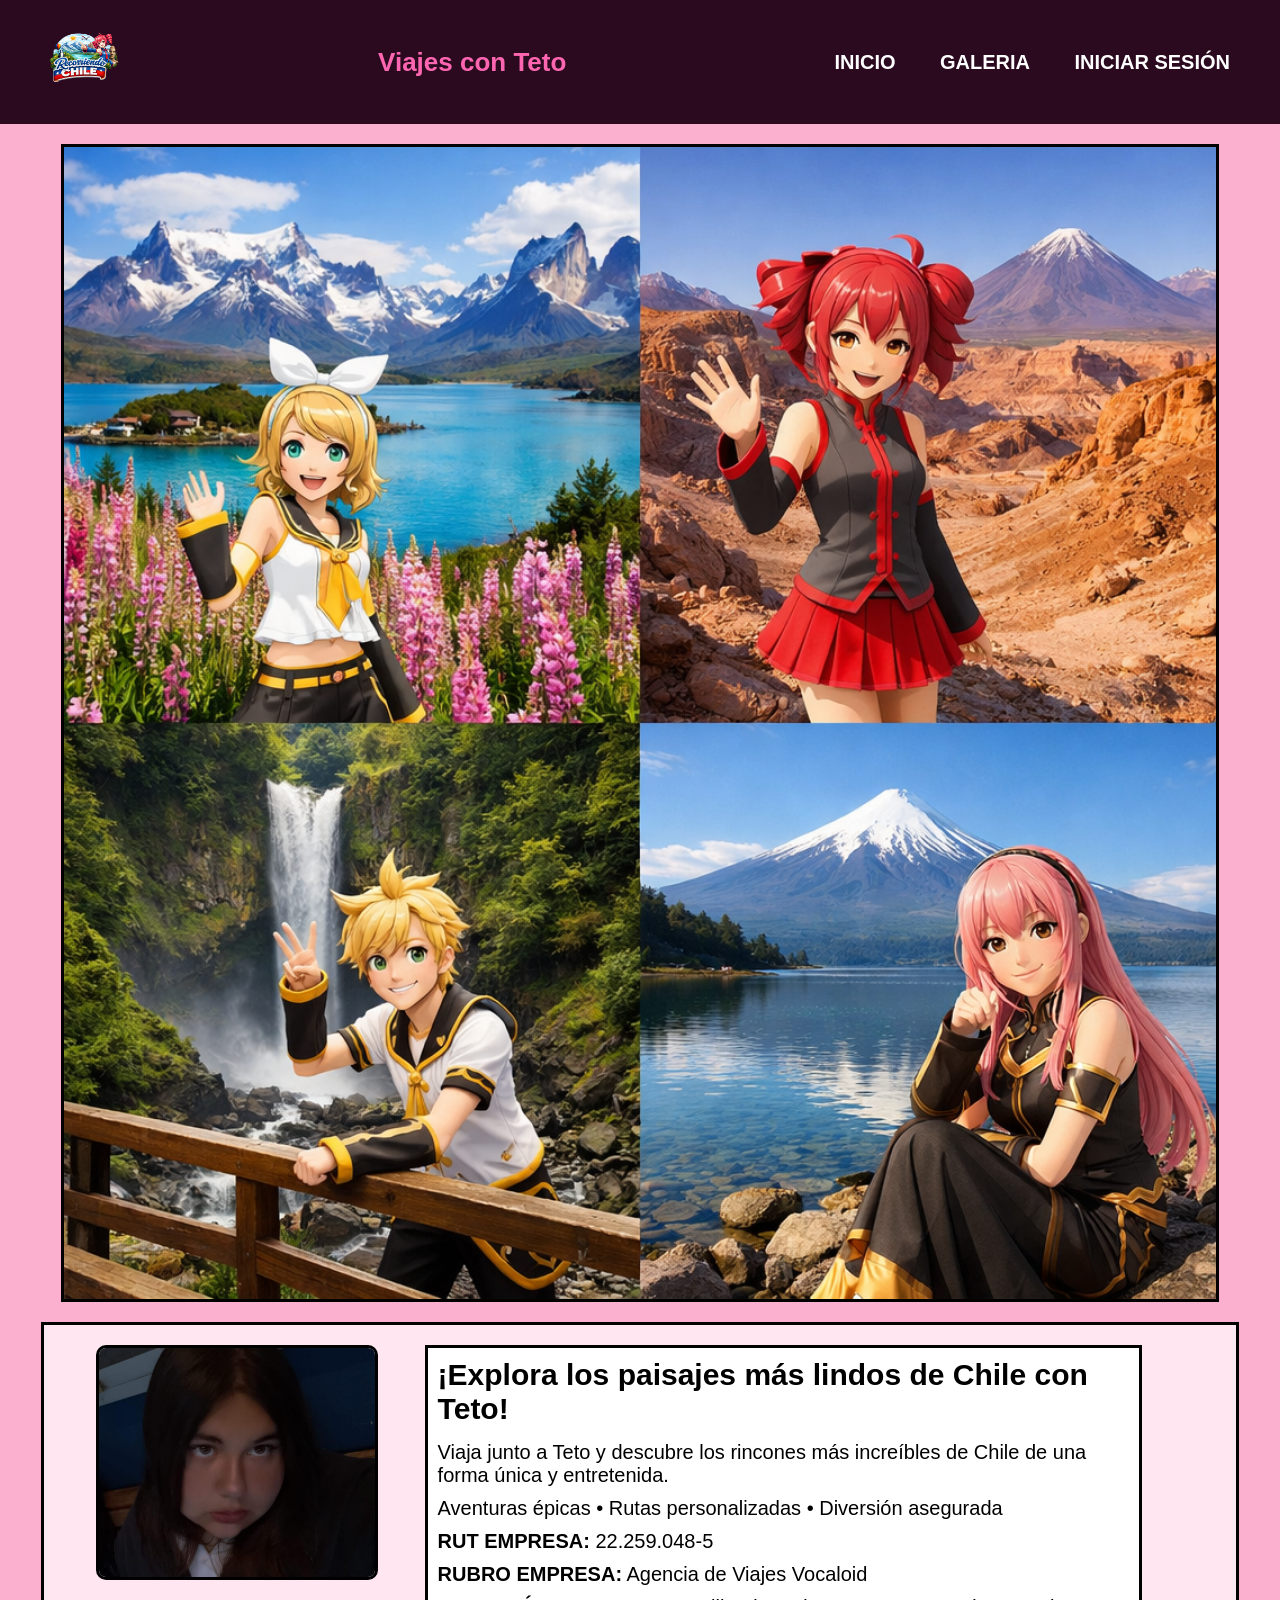
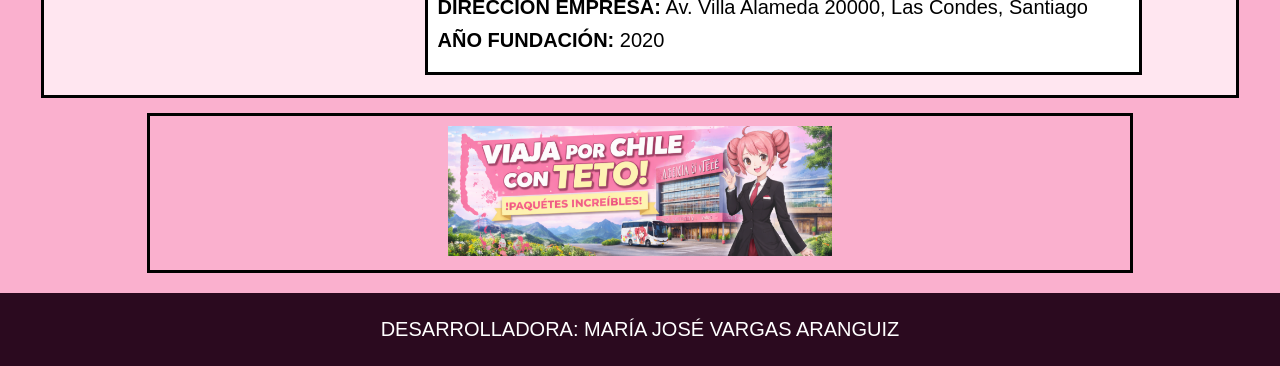
<file: index.html>
<!DOCTYPE html>
<html lang="es">
<head>
    <meta name="Author" content="María"/>
    <meta charset="UTF-8" />
    <meta name="viewport" content="width=device-width, initial-scale=1.0" />
    <title>Recorriendo Chile</title>
    <link href="css/estilos.css" rel="stylesheet" type="text/css"/>
</head>
<body> 
    <header>
        <div class="logo">
            <img src="imagenes/teto.png" alt="Recorriendo Chile" />
        </div>
        <div class="nombre-empresa">Viajes con Teto</div>
        <nav>
            <a href="index.html">INICIO</a>
            <a href="galeria.html">GALERIA</a>
            <a href="login.html">INICIAR SESIÓN</a>
        </nav>
    </header>

    <section class="imagen-principal">
        <img src="imagenes/iniciooo.png" alt="Recorriendo Chile - Aventuras con Teto" />
    </section>

    <section class="info-empresa">
        <div class="gerente">
            <img src="imagenes/yop.jpeg" alt="Gerente General" />
        </div>

        <div class="datos-empresa">
            <h2>¡Explora los paisajes más lindos de Chile con Teto!</h2>

            <p>Viaja junto a Teto y descubre los rincones más increíbles de Chile de una forma única y entretenida.</p>
            
            <p>Aventuras épicas • Rutas personalizadas • Diversión asegurada</p>

            <p><strong>RUT EMPRESA:</strong> 22.259.048-5</p>
            <p><strong>RUBRO EMPRESA:</strong> Agencia de Viajes Vocaloid</p>
            <p><strong>DIRECCIÓN EMPRESA:</strong> Av. Villa Alameda 20000, Las Condes, Santiago</p>
            <p><strong>AÑO FUNDACIÓN:</strong> 2020</p>
        </div>
    </section>

    <section class="imagen-representativa">
        <img src="imagenes/a.png" alt="Agencia de Viajes" />
    </section>

    <footer>
        DESARROLLADORA: MARÍA JOSÉ VARGAS ARANGUIZ
    </footer>

</body>
</html>
</file>
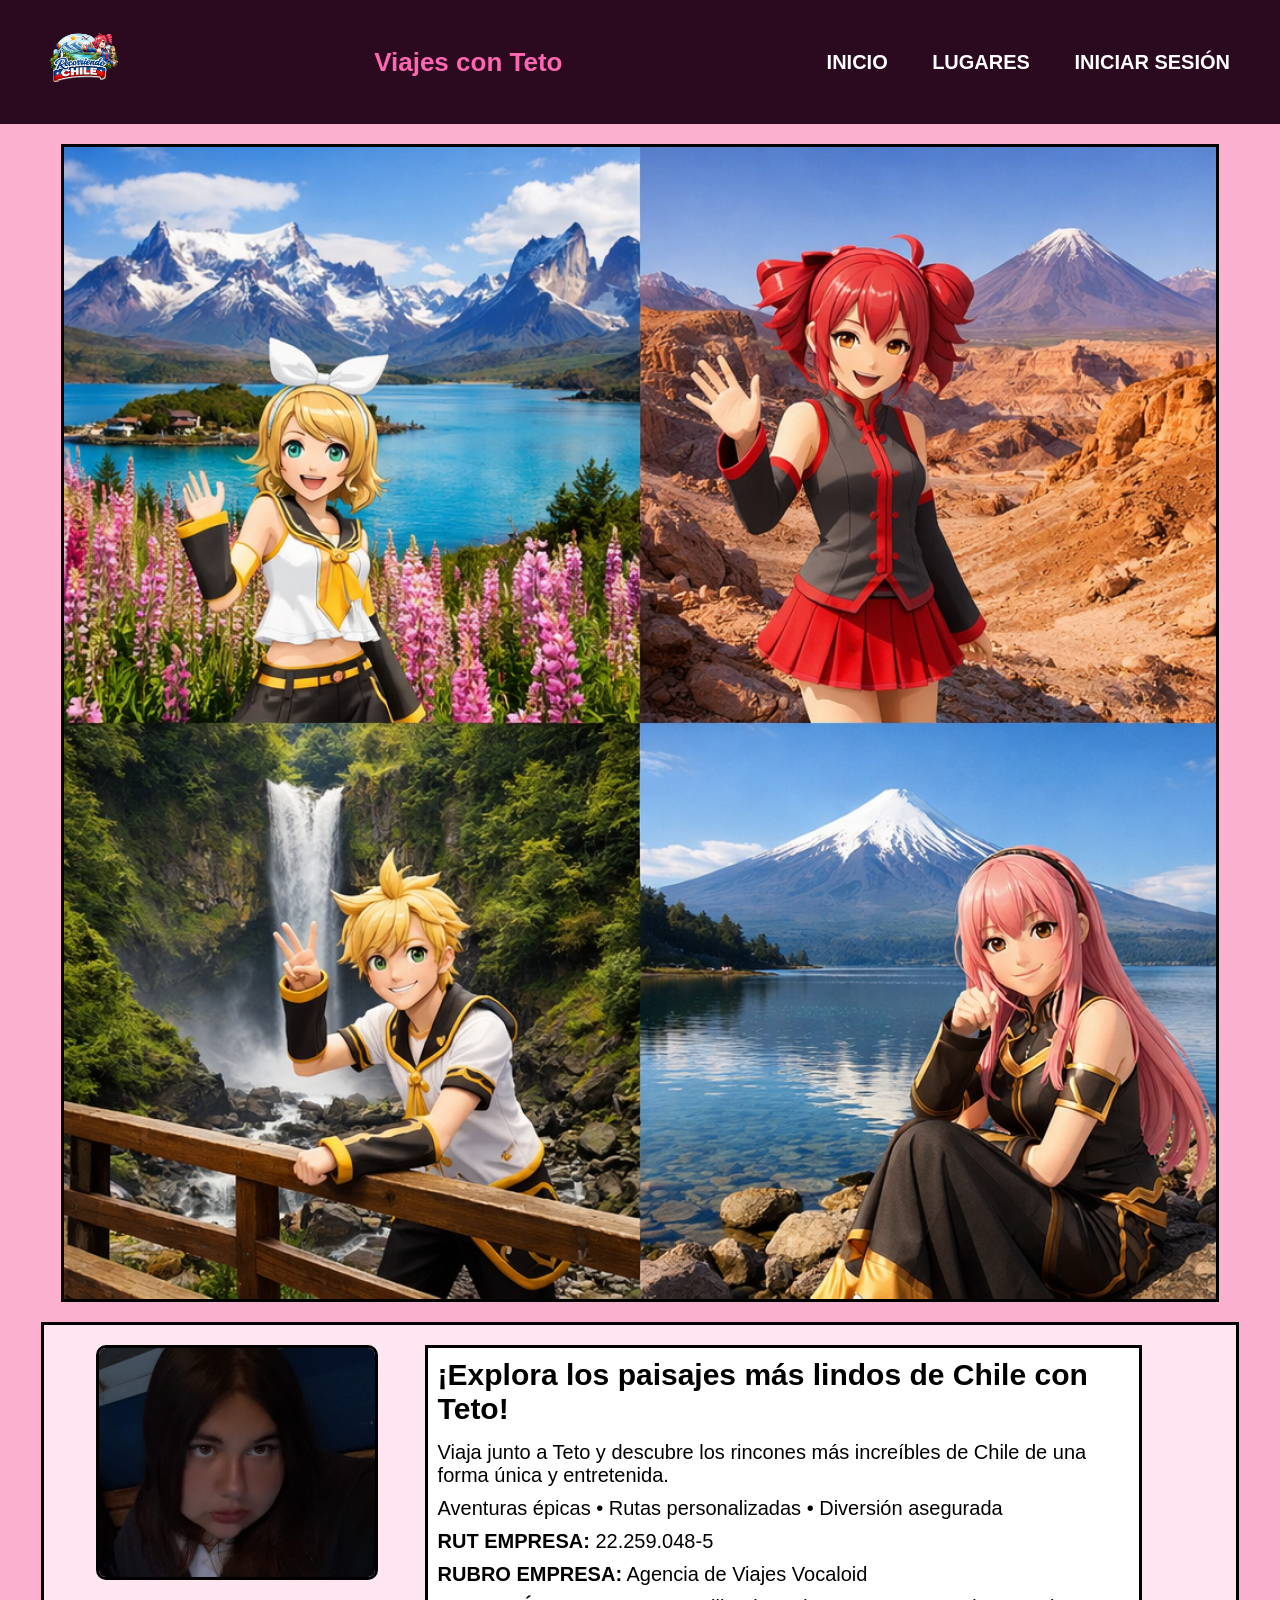
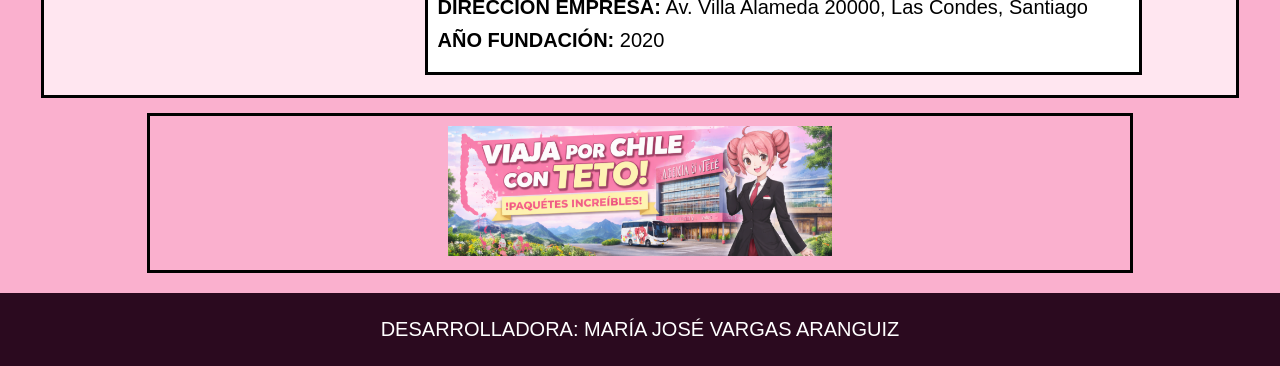
<file: EVALUACION1/index.html>
<!DOCTYPE html>
<html lang="es">
<head>
    <meta name="Author" content="María"/>
    <meta charset="UTF-8" />
    <meta name="viewport" content="width=device-width, initial-scale=1.0" />
    <title>Recorriendo Chile</title>
    <link href="css/estilos.css" rel="stylesheet" type="text/css"/>
</head>
<body> 
    <header>
        <div class="logo">
            <img src="imagenes/teto.png" alt="Recorriendo Chile" />
        </div>
        <div class="nombre-empresa">Viajes con Teto</div>
        <nav>
            <a href="index.html">INICIO</a>
            <a href="galeria.html">LUGARES</a>
            <a href="login.html">INICIAR SESIÓN</a>
        </nav>
    </header>

    <section class="imagen-principal">
        <img src="imagenes/iniciooo.png" alt="Recorriendo Chile - Aventuras con Teto" />
    </section>

    <section class="info-empresa">
        <div class="gerente">
            <img src="imagenes/yop.jpeg" alt="Gerente General" />
        </div>

        <div class="datos-empresa">
            <h2>¡Explora los paisajes más lindos de Chile con Teto!</h2>

            <p>Viaja junto a Teto y descubre los rincones más increíbles de Chile de una forma única y entretenida.</p>
            
            <p>Aventuras épicas • Rutas personalizadas • Diversión asegurada</p>

            <p><strong>RUT EMPRESA:</strong> 22.259.048-5</p>
            <p><strong>RUBRO EMPRESA:</strong> Agencia de Viajes Vocaloid</p>
            <p><strong>DIRECCIÓN EMPRESA:</strong> Av. Villa Alameda 20000, Las Condes, Santiago</p>
            <p><strong>AÑO FUNDACIÓN:</strong> 2020</p>
        </div>
    </section>

    <section class="imagen-representativa">
        <img src="imagenes/a.png" alt="Agencia de Viajes" />
    </section>

    <footer>
        DESARROLLADORA: MARÍA JOSÉ VARGAS ARANGUIZ
    </footer>

</body>
</html>
</file>
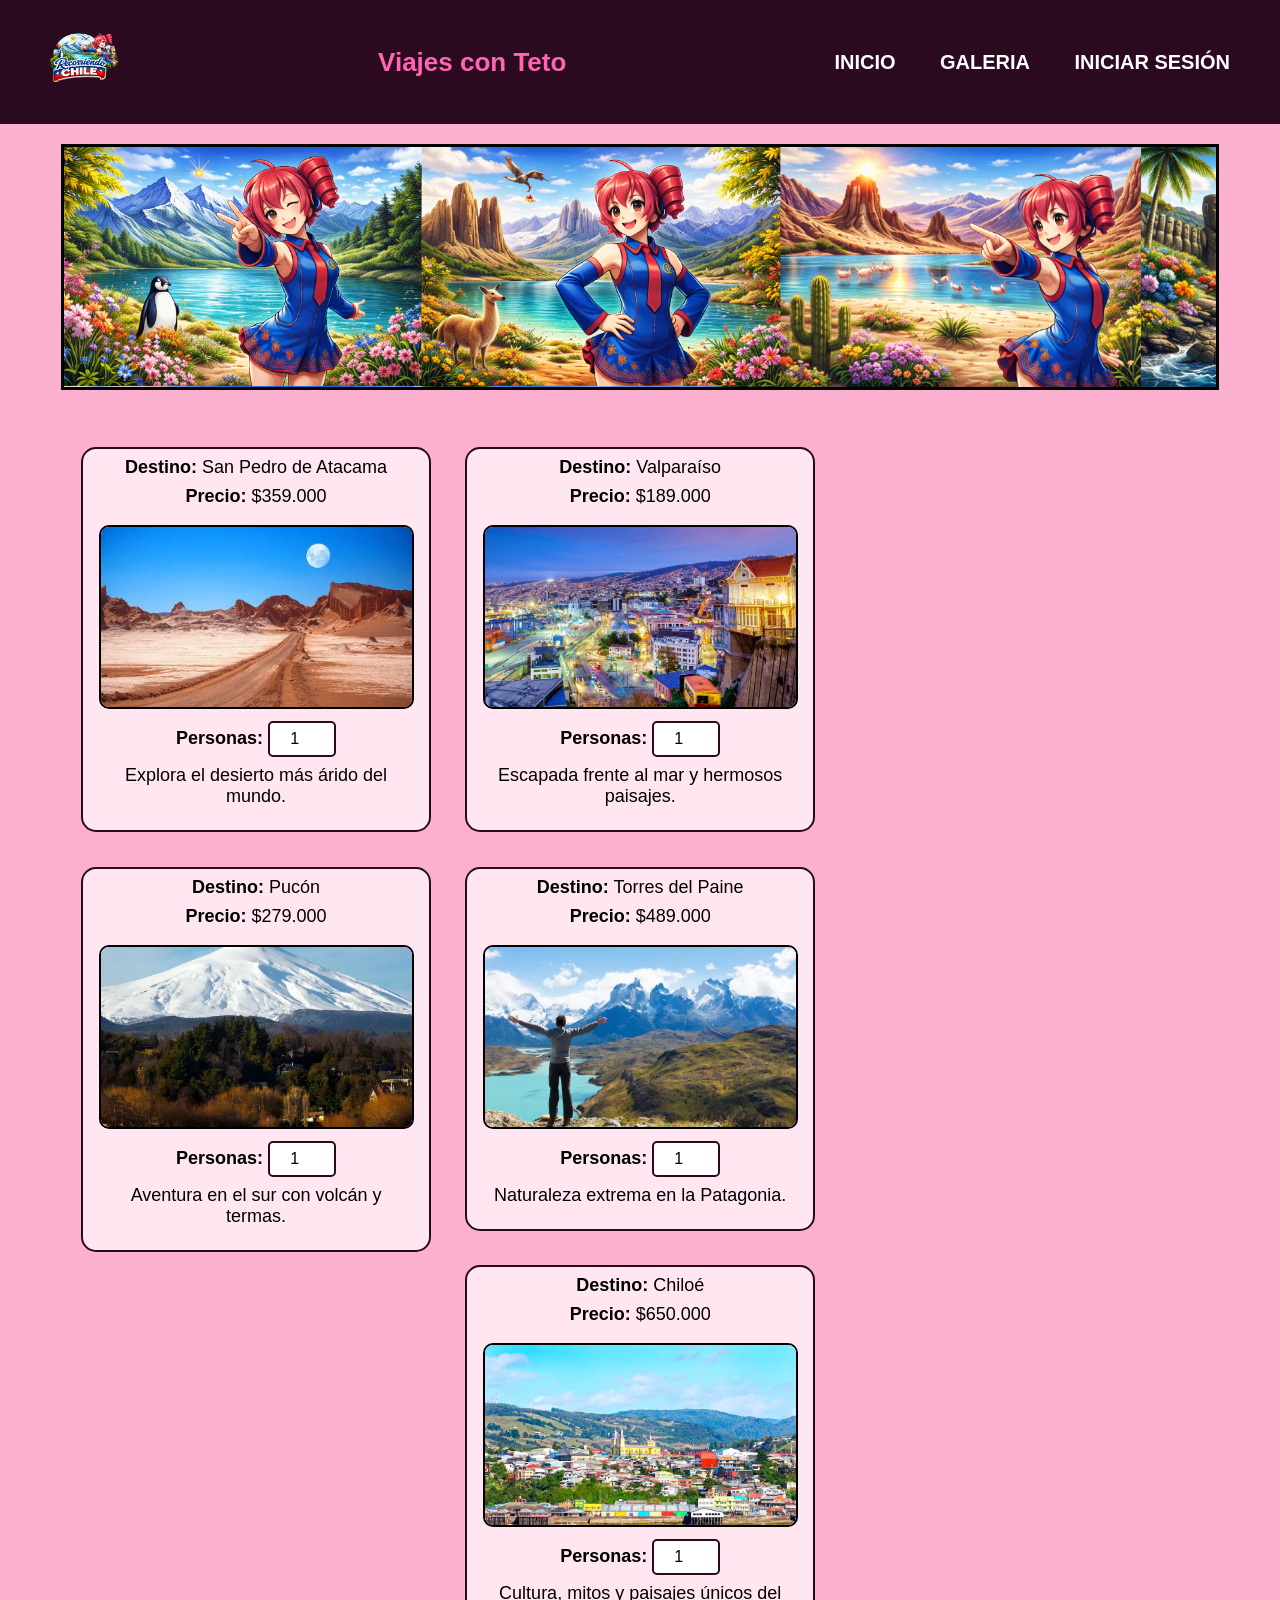
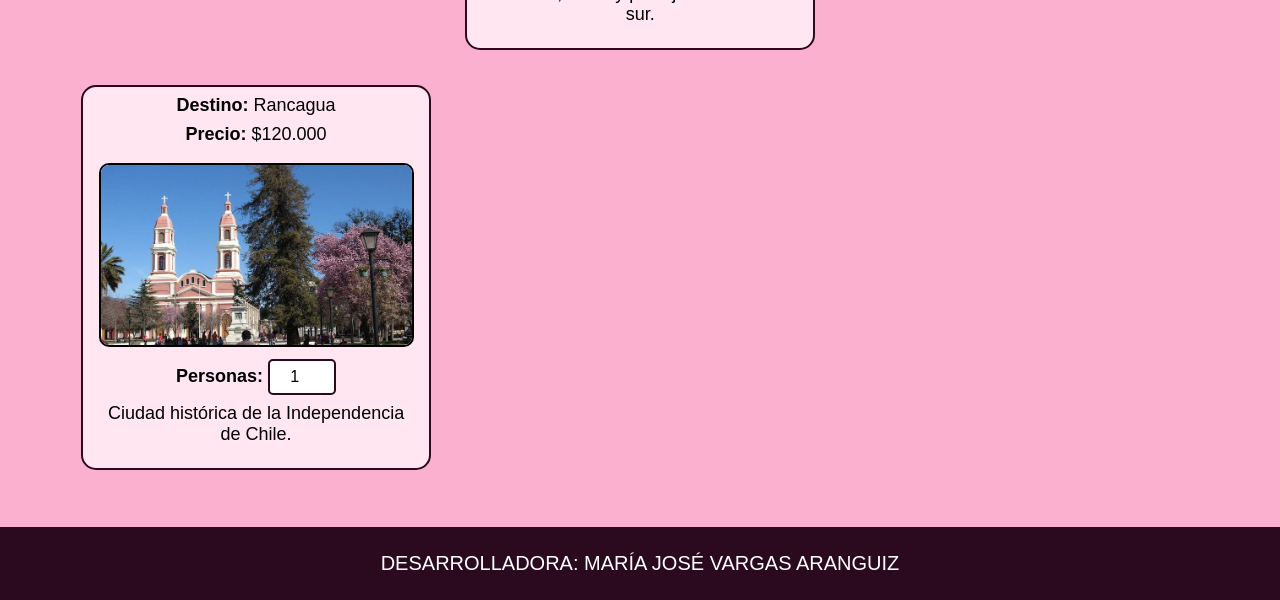
<file: galeria.html>
<!DOCTYPE html>
<html lang="es">
<head>
    <meta name="Author" content="María"/>
    <meta charset="UTF-8" />
    <meta name="viewport" content="width=device-width, initial-scale=1.0" />
    <title>Lugares - Viajes con Teto</title>
    <link href="css/estilos.css" rel="stylesheet" type="text/css"/>
</head>
<body>
    
    <header>
        <div class="logo">
            <img src="imagenes/teto.png" alt="Viajes con Teto" />
        </div>
        <div class="nombre-empresa">Viajes con Teto</div>
        <nav>
            <a href="index.html">INICIO</a>
            <a href="galeria.html">GALERIA</a>
            <a href="login.html">INICIAR SESIÓN</a>
        </nav>
    </header>

    <main>
        <section class="imagen-principal">
            <img src="imagenes/tetoo inicio.png" alt="Eligiendo con Teto" />
        </section>

        <div class="galeria">

            <div class="producto">
                <p><strong>Destino:</strong> San Pedro de Atacama</p>
                <p><strong>Precio:</strong> $359.000</p>
                <img src="imagenes/san pedro.webp" class="prod-img" alt="San Pedro de Atacama">
                <p><strong>Personas:</strong> <input type="number" min="1" value="1"></p>
                <p class="descripcion">Explora el desierto más árido del mundo.</p>
            </div>

            <div class="producto">
                <p><strong>Destino:</strong> Valparaíso</p>
                <p><strong>Precio:</strong> $189.000</p>
                <img src="imagenes/Valparaiso.png" class="prod-img" alt="Valparaíso">
                <p><strong>Personas:</strong> <input type="number" min="1" value="1"></p>
                <p class="descripcion">Escapada frente al mar y hermosos paisajes.</p>
            </div>

            <div class="producto">
                <p><strong>Destino:</strong> Pucón</p>
                <p><strong>Precio:</strong> $279.000</p>
                <img src="imagenes/pucón.webp" class="prod-img" alt="Pucón">
                <p><strong>Personas:</strong> <input type="number" min="1" value="1"></p>
                <p class="descripcion">Aventura en el sur con volcán y termas.</p>
            </div>

            <div class="producto">
                <p><strong>Destino:</strong> Torres del Paine</p>
                <p><strong>Precio:</strong> $489.000</p>
                <img src="imagenes/torres del paine.webp" class="prod-img" alt="Torres del Paine">
                <p><strong>Personas:</strong> <input type="number" min="1" value="1"></p>
                <p class="descripcion">Naturaleza extrema en la Patagonia.</p>
            </div>

            <div class="producto">
                <p><strong>Destino:</strong> Chiloé</p>
                <p><strong>Precio:</strong> $650.000</p>
                <img src="imagenes/chiloé.webp" class="prod-img" alt="Chiloé">
                <p><strong>Personas:</strong> <input type="number" min="1" value="1"></p>
                <p class="descripcion">Cultura, mitos y paisajes únicos del sur.</p>
            </div>

            <div class="producto">
                <p><strong>Destino:</strong> Rancagua</p>
                <p><strong>Precio:</strong> $120.000</p>
                <img src="imagenes/rancagua.jpg" class="prod-img" alt="Rancagua">
                <p><strong>Personas:</strong> <input type="number" min="1" value="1"></p>
                <p class="descripcion">Ciudad histórica de la Independencia de Chile.</p>
            </div>

        </div>
    </main>

    <footer>
        DESARROLLADORA: MARÍA JOSÉ VARGAS ARANGUIZ
    </footer>

</body>
</html>
</file>
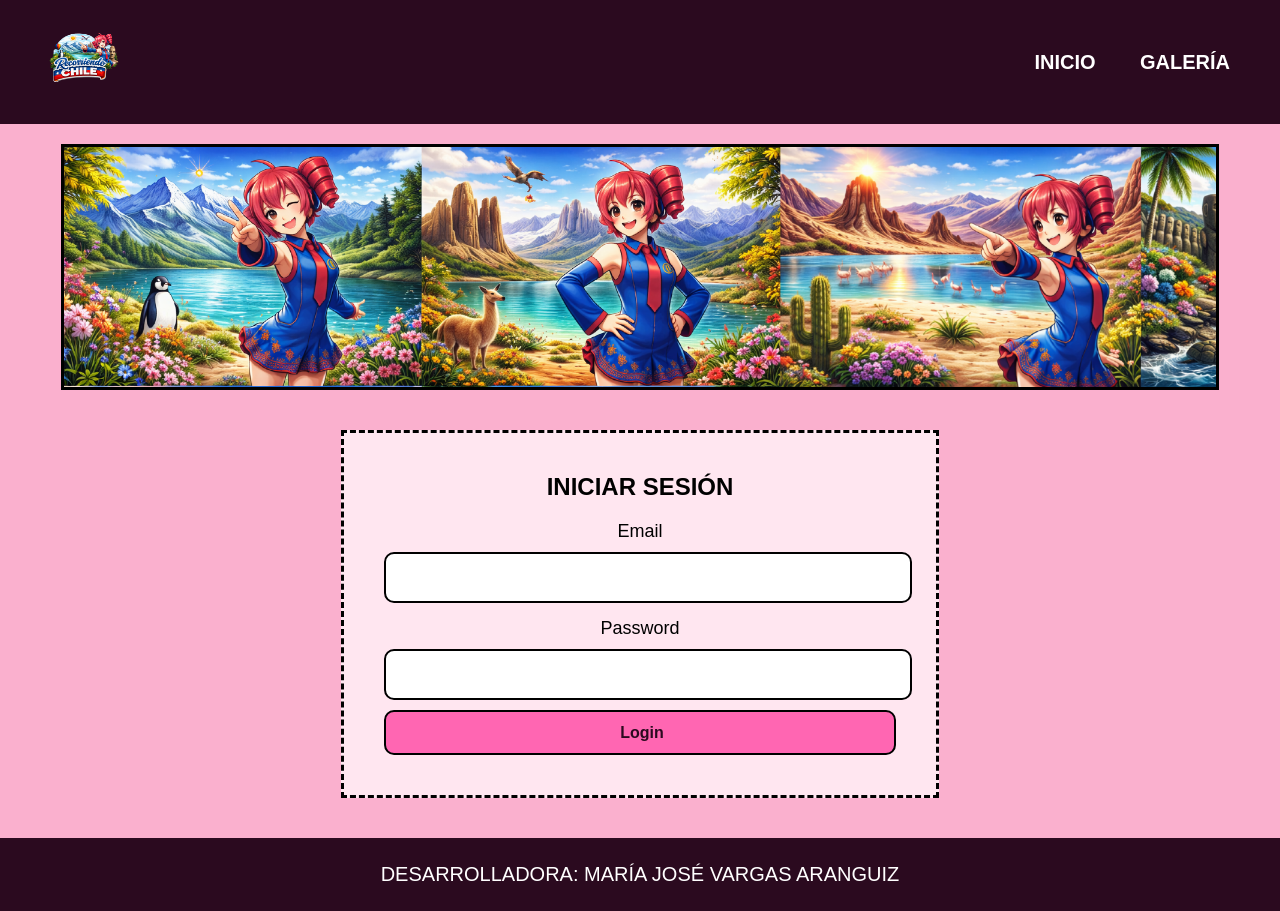
<file: login.html>
<!DOCTYPE html>
<html lang="es">
<head>
    <meta name="Author" content="María"/>
    <meta charset="UTF-8" />
    <meta name="viewport" content="width=device-width, initial-scale=1.0" />
    <title>Iniciar Sesión - Viajes con Teto</title>
    <link href="css/estilos.css" rel="stylesheet" type="text/css"/>
</head>
<body>
    
    <header>
        <div class="logo">
            <img src="imagenes/teto.png" alt="Viajes con Teto"/>
        </div>
        <nav>
            <a href="index.html">INICIO</a>
            <a href="galeria.html">GALERÍA</a>
        </nav>
    </header>

    <main>

        <section class="imagen-principal">
            <img src="imagenes/tetoo inicio.png" alt="inicio de Sesión con teto" />
        </section>

        <section class="login-box">
            <h1>INICIAR SESIÓN</h1>
            
            <form action="" method="POST">
                <label for="email">Email</label>
                <input type="email" id="email" required />

                <label for="password">Password</label>
                <input type="password" id="password" required />

                <center>
                    <input type="submit" value="Login" class="boton-login" />
                </center>
            </form>
        </section>

    </main>

    <footer>
        DESARROLLADORA: MARÍA JOSÉ VARGAS ARANGUIZ
    </footer>

</body>
</html>
</file>
<file: css/estilos.css>
html, body, h1, h2, h3, ul, li, a, p, figure {
    margin: 0;
    padding: 0;
    font-family: Calibri, Arial, sans-serif;
    box-sizing: border-box;
}

/* FONDO GENERAL */
body {
    background-color: #fab0ce;
}

/* ENCABEZADO */
header {
    background-color: #2b0a1f;
    display: flex;
    align-items: center;
    justify-content: space-between;
    padding: 10px 30px;
    flex-wrap: wrap;
}

.logo img {
    width: 100px;
    height: 100px;
    object-fit: contain;
}

.nombre-empresa {
    color: #ff66b2;
    font-size: 26px;
    font-weight: bold;
    text-align: center;
}

/* MENÚ DE NAVEGACIÓN */
nav {
    background-color: #2b0a1f;
}

nav a {
    text-decoration: none;
    font-size: 20px;
    color: #ffffff;
    font-weight: bold;
    padding: 20px 20px;
}

nav a:hover {
    background-color: #ff66b2;
    border-radius: 10px;
}

/* IMAGEN PRINCIPAL */
.imagen-principal {
    border: 3px solid black;
    margin: 20px auto;
    width: 90%;
}

.imagen-principal img {
    width: 100%;
    height: 600;
    object-fit: cover;
    display: block;
}

/* INFORMACIÓN DE LA EMPRESA */
.info-empresa {
    display: flex;
    border: 3px solid black;
    margin: 15px auto;
    padding: 20px;
    background-color: #ffe6f0;
    width: 90%;
}

.gerente {
    width: 30%;
    text-align: center;
}

.gerente img {
    width: 80%;
    height: 60;
    object-fit: cover;
    border: 3px solid black;
    border-radius: 10px;
}

.datos-empresa {
    width: 60%;
    border: 3px solid black;
    padding: 10px;
    margin-left: 15px;
    font-size: 20px;
    background-color: #ffffff;
}

.datos-empresa h2 {
    margin-bottom: 15px;
}

.datos-empresa p {
    margin-bottom: 10px;
}

/* IMAGEN REPRESENTATIVA */
.imagen-representativa {
    border: 3px solid black;
    margin: 10px auto;
    padding: 10px;
    width: 75%;
    text-align: center;
}

.imagen-representativa img {
    width: 40%;
    height: 7000;
    object-fit: cover;
}

/* GALERÍA */
.galeria {
    width: 90%;
    margin: 0 auto;
    overflow: hidden;
    padding: 20px 0;
    text-align: center;
}

.producto {
    background-color: #ffe6f0;
    width: 30%;
    margin: 1.5%;
    float: left;
    border: 2px solid #2b0a1f;
    border-radius: 15px;
    text-align: center;
    padding-bottom: 15px;
}

.prod-img {
    width: 90%;
    height: 180px;
    object-fit: cover;
    border-radius: 10px;
    margin-top: 10px;
    border: 2px solid black;
}

.producto p {
    font-size: 18px;
    margin: 8px;
}

.descripcion {
    font-size: 16px;
    padding: 0 10px;
}

.producto input[type="number"] {
    width: 60px;
    height: 30px;
    font-size: 16px;
    text-align: center;
    border: 2px solid #2b0a1f;
    border-radius: 5px;
}

/* FORMULARIO DE LOGIN */
.login-box {
    border: 3px dashed black;
    margin: 40px auto;
    padding: 40px;
    text-align: center;
    background-color: #ffe6f0;
    width: 40%;
}

.login-box h1 {
    margin-bottom: 20px;
}

.login-box label {
    display: block;
    margin-top: 15px;
    font-size: 18px;
}

.login-box input {
    width: 100%;
    height: 45px;
    margin-top: 10px;
    border-radius: 10px;
    border: 2px solid black;
    font-size: 16px;
    padding-left: 10px;
}

.boton-login {
    margin-top: 20px;
    background-color: #ff66b2;
    color: #2b0a1f;
    font-weight: bold;
    border: none;
    cursor: pointer;
    width: 100%;
}

.boton-login:hover {
    background-color: #cc3366;
    color: #ffffff;
}

/* PIE DE PÁGINA */
footer {
    clear: both;
    background-color: #2b0a1f;
    padding: 25px;
    font-size: 20px;
    color: #ffffff;
    text-align: center;
    margin-top: 20px;
}

/* DISEÑO RESPONSIVO */
@media screen and (max-width: 850px) {

    header {
        flex-direction: column;
        text-align: center;
    }

    .nombre-empresa {
        margin: 10px 0;
    }

    nav a {
        display: inline-block;
        margin: 5px;
    }

    .info-empresa {
        flex-direction: column;
        width: 95%;
    }

    .gerente,
    .datos-empresa {
        width: 100%;
        margin: 0;
    }

    .gerente img {
        width: 60%;
        height: auto;
    }

    .producto {
        width: 100%;
        margin-bottom: 20px;
    }

    .login-box {
        width: 80%;
    }

    .imagen-principal img,
    .imagen-representativa img {
        height: auto;
    }
}
</file>
<file: EVALUACION1/css/estilos.css>
html, body, h1, h2, h3, ul, li, a, p, figure {
    margin: 0;
    padding: 0;
    font-family: Calibri, Arial, sans-serif;
    box-sizing: border-box;
}

/* FONDO GENERAL */
body {
    background-color: #fab0ce;
}

/* ENCABEZADO */
header {
    background-color: #2b0a1f;
    display: flex;
    align-items: center;
    justify-content: space-between;
    padding: 10px 30px;
    flex-wrap: wrap;
}

.logo img {
    width: 100px;
    height: 100px;
    object-fit: contain;
}

.nombre-empresa {
    color: #ff66b2;
    font-size: 26px;
    font-weight: bold;
    text-align: center;
}

/* MENÚ DE NAVEGACIÓN */
nav {
    background-color: #2b0a1f;
}

nav a {
    text-decoration: none;
    font-size: 20px;
    color: #ffffff;
    font-weight: bold;
    padding: 20px 20px;
}

nav a:hover {
    background-color: #ff66b2;
    border-radius: 10px;
}

/* IMAGEN PRINCIPAL */
.imagen-principal {
    border: 3px solid black;
    margin: 20px auto;
    width: 90%;
}

.imagen-principal img {
    width: 100%;
    height: 600;
    object-fit: cover;
    display: block;
}

/* INFORMACIÓN DE LA EMPRESA */
.info-empresa {
    display: flex;
    border: 3px solid black;
    margin: 15px auto;
    padding: 20px;
    background-color: #ffe6f0;
    width: 90%;
}

.gerente {
    width: 30%;
    text-align: center;
}

.gerente img {
    width: 80%;
    height: 60;
    object-fit: cover;
    border: 3px solid black;
    border-radius: 10px;
}

.datos-empresa {
    width: 60%;
    border: 3px solid black;
    padding: 10px;
    margin-left: 15px;
    font-size: 20px;
    background-color: #ffffff;
}

.datos-empresa h2 {
    margin-bottom: 15px;
}

.datos-empresa p {
    margin-bottom: 10px;
}

/* IMAGEN REPRESENTATIVA */
.imagen-representativa {
    border: 3px solid black;
    margin: 10px auto;
    padding: 10px;
    width: 75%;
    text-align: center;
}

.imagen-representativa img {
    width: 40%;
    height: 7000;
    object-fit: cover;
}

/* GALERÍA */
.galeria {
    width: 90%;
    margin: 0 auto;
    overflow: hidden;
    padding: 20px 0;
    text-align: center;
}

.producto {
    background-color: #ffe6f0;
    width: 30%;
    margin: 1.5%;
    float: left;
    border: 2px solid #2b0a1f;
    border-radius: 15px;
    text-align: center;
    padding-bottom: 15px;
}

.prod-img {
    width: 90%;
    height: 180px;
    object-fit: cover;
    border-radius: 10px;
    margin-top: 10px;
    border: 2px solid black;
}

.producto p {
    font-size: 18px;
    margin: 8px;
}

.descripcion {
    font-size: 16px;
    padding: 0 10px;
}

.producto input[type="number"] {
    width: 60px;
    height: 30px;
    font-size: 16px;
    text-align: center;
    border: 2px solid #2b0a1f;
    border-radius: 5px;
}

/* FORMULARIO DE LOGIN */
.login-box {
    border: 3px dashed black;
    margin: 40px auto;
    padding: 40px;
    text-align: center;
    background-color: #ffe6f0;
    width: 40%;
}

.login-box h1 {
    margin-bottom: 20px;
}

.login-box label {
    display: block;
    margin-top: 15px;
    font-size: 18px;
}

.login-box input {
    width: 100%;
    height: 45px;
    margin-top: 10px;
    border-radius: 10px;
    border: 2px solid black;
    font-size: 16px;
    padding-left: 10px;
}

.boton-login {
    margin-top: 20px;
    background-color: #ff66b2;
    color: #2b0a1f;
    font-weight: bold;
    border: none;
    cursor: pointer;
    width: 100%;
}

.boton-login:hover {
    background-color: #cc3366;
    color: #ffffff;
}

/* PIE DE PÁGINA */
footer {
    clear: both;
    background-color: #2b0a1f;
    padding: 25px;
    font-size: 20px;
    color: #ffffff;
    text-align: center;
    margin-top: 20px;
}

/* DISEÑO RESPONSIVO */
@media screen and (max-width: 850px) {

    header {
        flex-direction: column;
        text-align: center;
    }

    .nombre-empresa {
        margin: 10px 0;
    }

    nav a {
        display: inline-block;
        margin: 5px;
    }

    .info-empresa {
        flex-direction: column;
        width: 95%;
    }

    .gerente,
    .datos-empresa {
        width: 100%;
        margin: 0;
    }

    .gerente img {
        width: 60%;
        height: auto;
    }

    .producto {
        width: 100%;
        margin-bottom: 20px;
    }

    .login-box {
        width: 80%;
    }

    .imagen-principal img,
    .imagen-representativa img {
        height: auto;
    }
}
</file>
